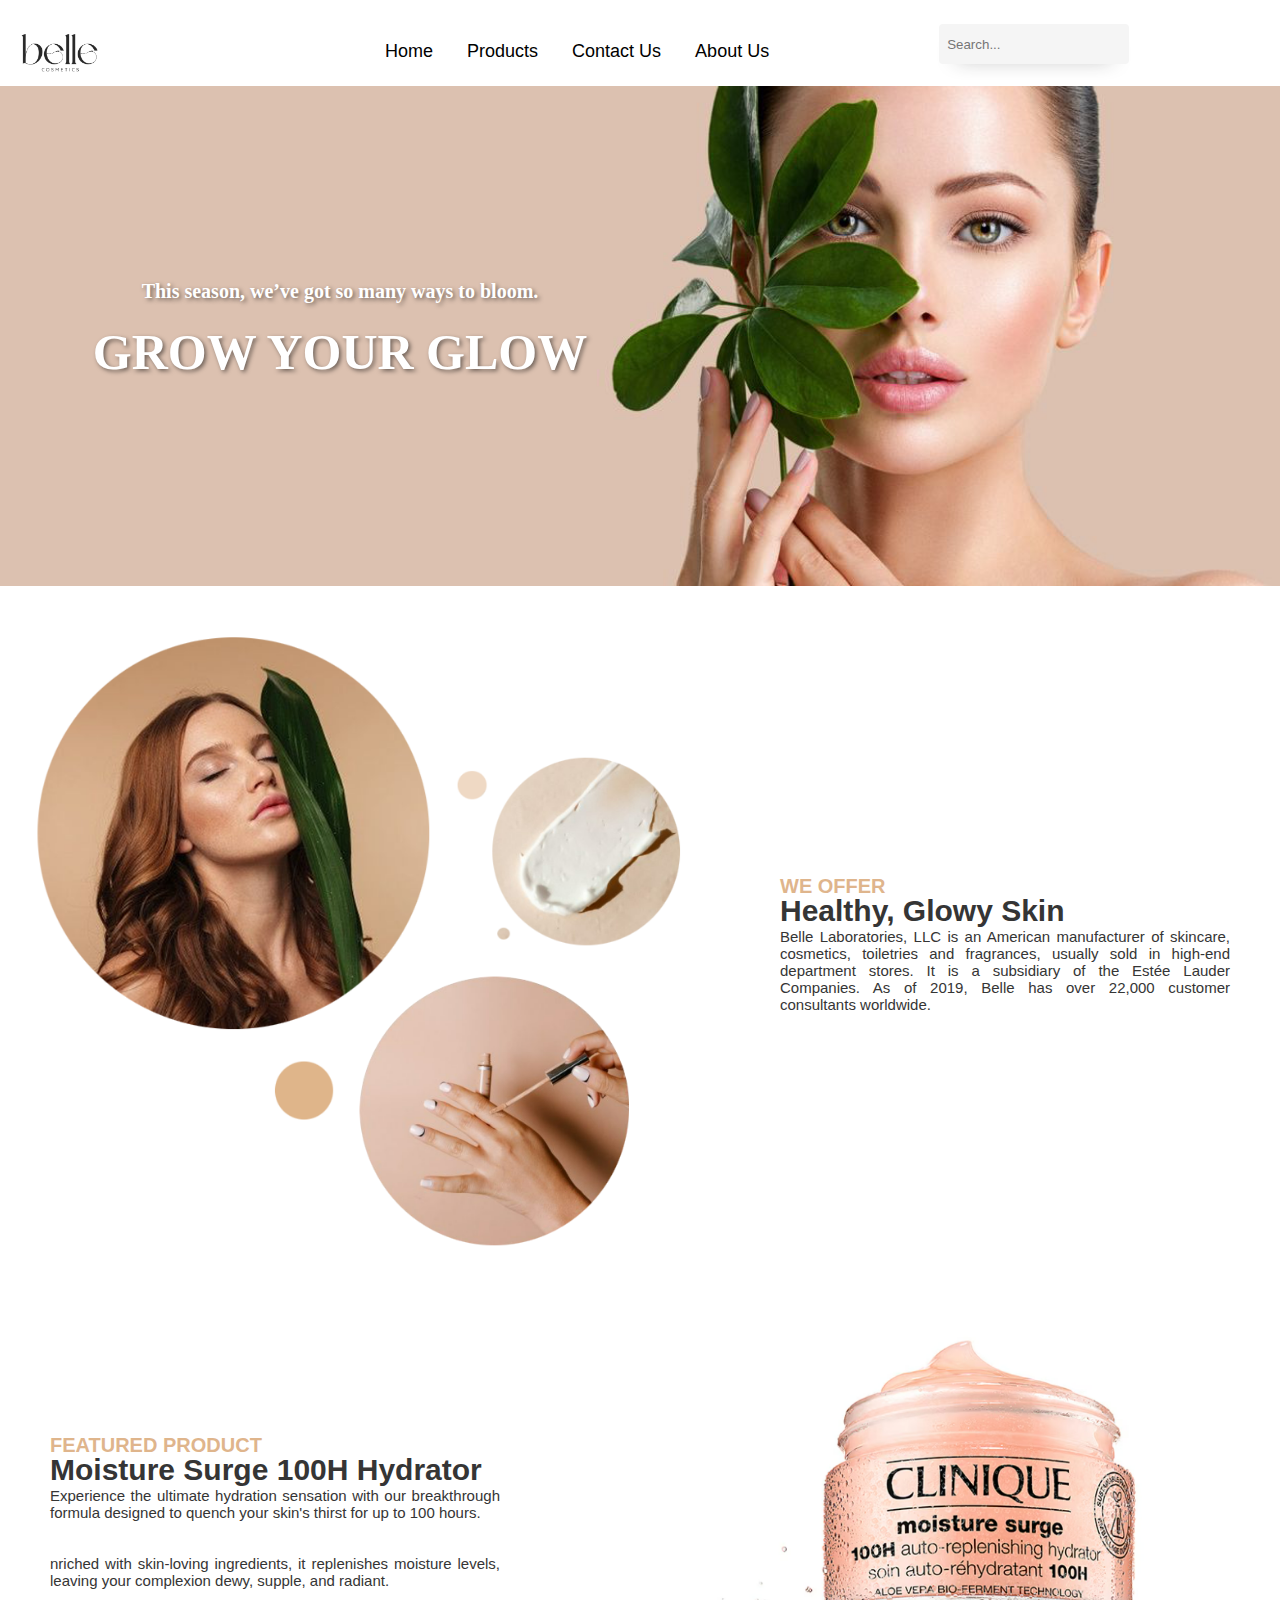
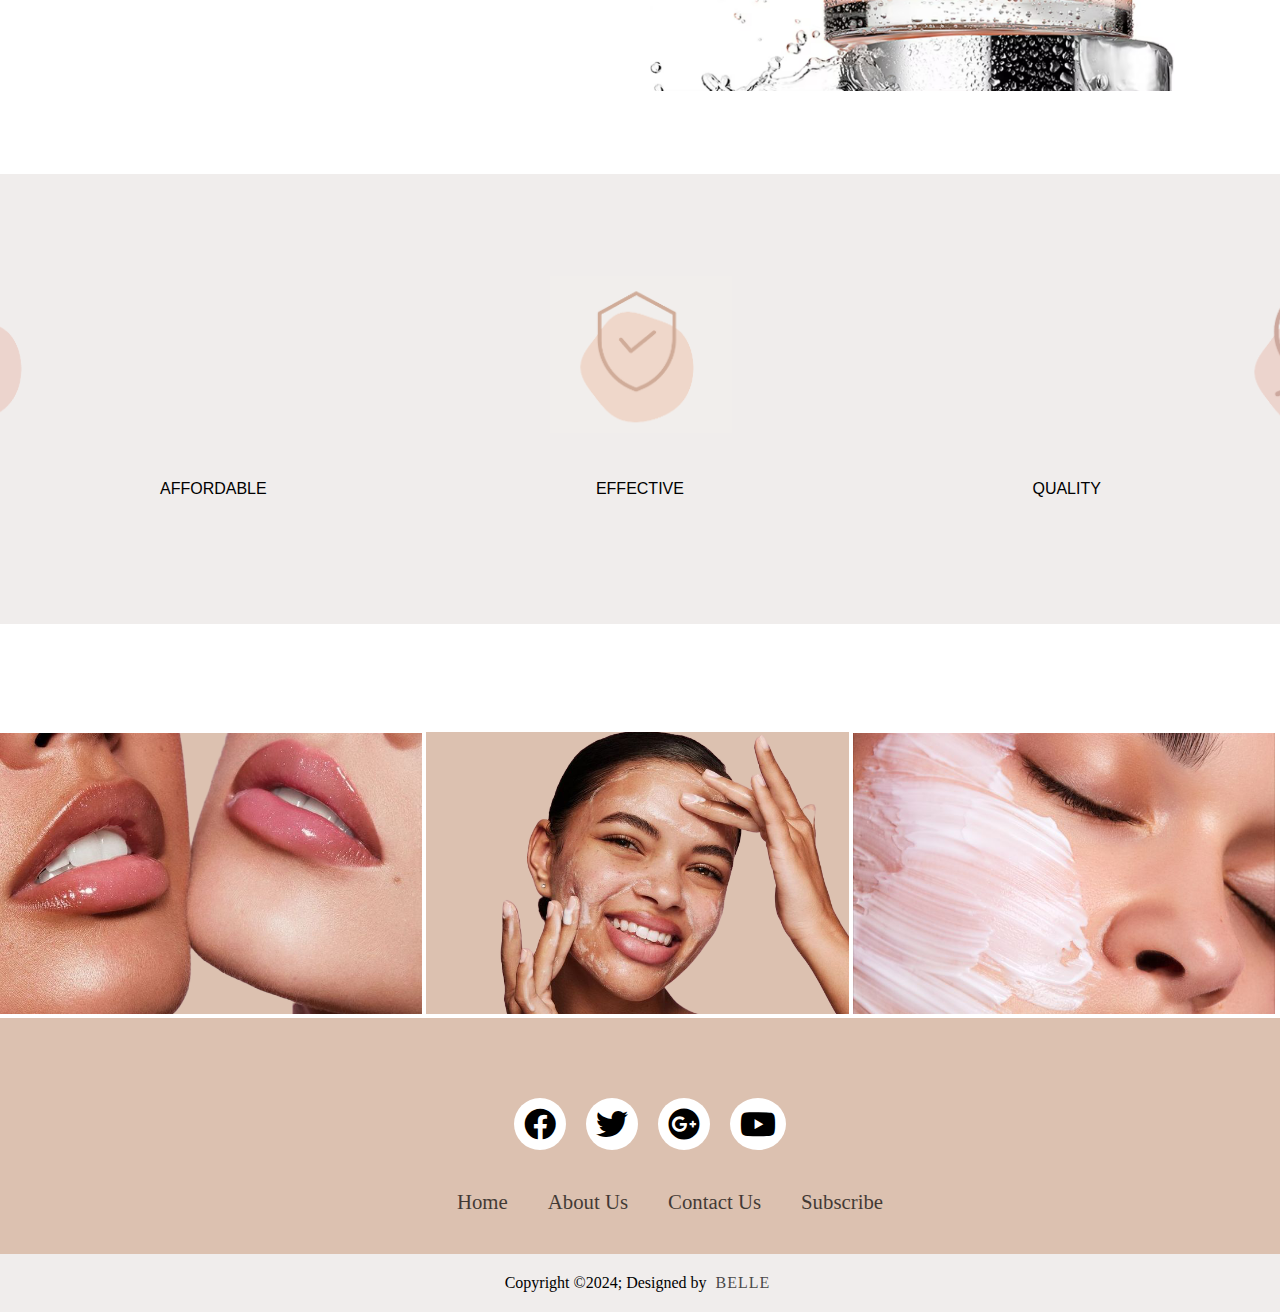
<file: index.html>
<!DOCTYPE html>
<html lang="en">
<head> 
<meta charset="UTF-8">
<meta name="viewport" content="width=device-width, initial-scale=1.0">
<link rel="stylesheet" href="https://cdnjs.cloudflare.com/ajax/libs/font-awesome/5.15.4/css/all.min.css">
<link rel="stylesheet" href="styles.css">
<title>Index</title> 

</head>

<body> 
<!--LOGO-->
<div class = "l">
</div><br>
<!--MENU SA TAAS-->
<nav class="links">
    <img src="logo.png" alt="Logo">
    <ul>
        <li><a href="index.html">Home</a></li>
        <li><a href="products.html">Products</a></li>
        <li><a href="contactus.html">Contact Us</a></li>
		<li><a href="aboutus.html">About Us</a></li>
    </ul>
    <input class="input" name="text" placeholder="Search..." type="search">
</nav>




<div class="first">
    <h3>This season, we’ve got
so many ways to bloom.</h3>
    <h1>GROW YOUR GLOW</h1>  
</div>

<div class="third">
    <div class="third-image">
        <img src="third.png" alt="Third Image">
    </div>
    <div class="third-text">
	<h6>WE OFFER</h6><br><br>
        <h1>Healthy, Glowy Skin</h1>
		<p> Belle Laboratories, LLC is an American manufacturer of skincare, cosmetics, toiletries and fragrances, usually sold in high-end department stores. It is a subsidiary of the Estée Lauder Companies. As of 2019, Belle has over 22,000 customer consultants worldwide. </p>
    </div>
</div>

<div class = "seventh">
    
    <div class="seventh-text">
	<h6>FEATURED PRODUCT</h6><br><br>
        <h1>Moisture Surge 100H Hydrator</h1>
		<p> Experience the ultimate hydration sensation with our breakthrough formula designed to quench your skin's thirst for up to 100 hours.  <br> <br> <br>
nriched with skin-loving ingredients, it replenishes moisture levels, leaving your complexion dewy, supple, and radiant. </p>
    </div>
	<div class="seventh-image">
        <img src="Screenshot 2024-04-27 231246.png" alt="fifth">
    </div>
</div>

<br> <br> <br>
<div class = "sixth">
<img src = "sixth.png" alt="sixth">
<div class="sixone">
	<p> AFFORDABLE </p>
    </div>
    <div class="sixtwo">
	<p> EFFECTIVE </p>
    </div>
    <div class="sixthree">
	<p> QUALITY </p>
</div>
</div>
<br> <br> <br>
<br> <br> <br>

<div class="second">
    <div class="overlay">
      <div class="text">For plump, dewy skin that’s totally refreshed.</div>
    </div>
    <img src="img3.png" alt="Image 1">
    <img src="img1.png" alt="Image 2">
    <img src="img2.png" alt="Image 3">
</div>  

<footer>
    <div class="footerContainer">
        <div class="socialIcons">
			<a href="https://www.facebook.com/profile.php?id=100004992468957" target="_blank"><i class="fab fa-facebook"></i></a>
            <a href="https://twitter.com/adamson_u?ref_src=twsrc%5Egoogle%7Ctwcamp%5Eserp%7Ctwgr%5Eauthor" target="_blank"><i class="fab fa-twitter"></i></a>
			<a href=""><i class="fab fa-google-plus"></i></a>
			<a href="https://www.youtube.com/embed/ZwKjkkiBBH8?si=tKYxJpfJ2p2rVz3i" target="_blank">
			<i class="fab fa-youtube"></i></a>
        </div>
        <div class="footerNav">
            <ul><li><a href="index.html">Home</a></li>
                <li><a href="aboutus.html">About Us</a></li>
                <li><a href="contactus.html">Contact Us</a></li>
                <li><a href="contactus.html">Subscribe</a></li>
            </ul>
        </div>

    </div>
    <div class="footerBottom">
        <p>Copyright &copy;2024; Designed by <span class="designer">BELLE</span></p>
    </div>
</footer>

</body>
</html>
</file>
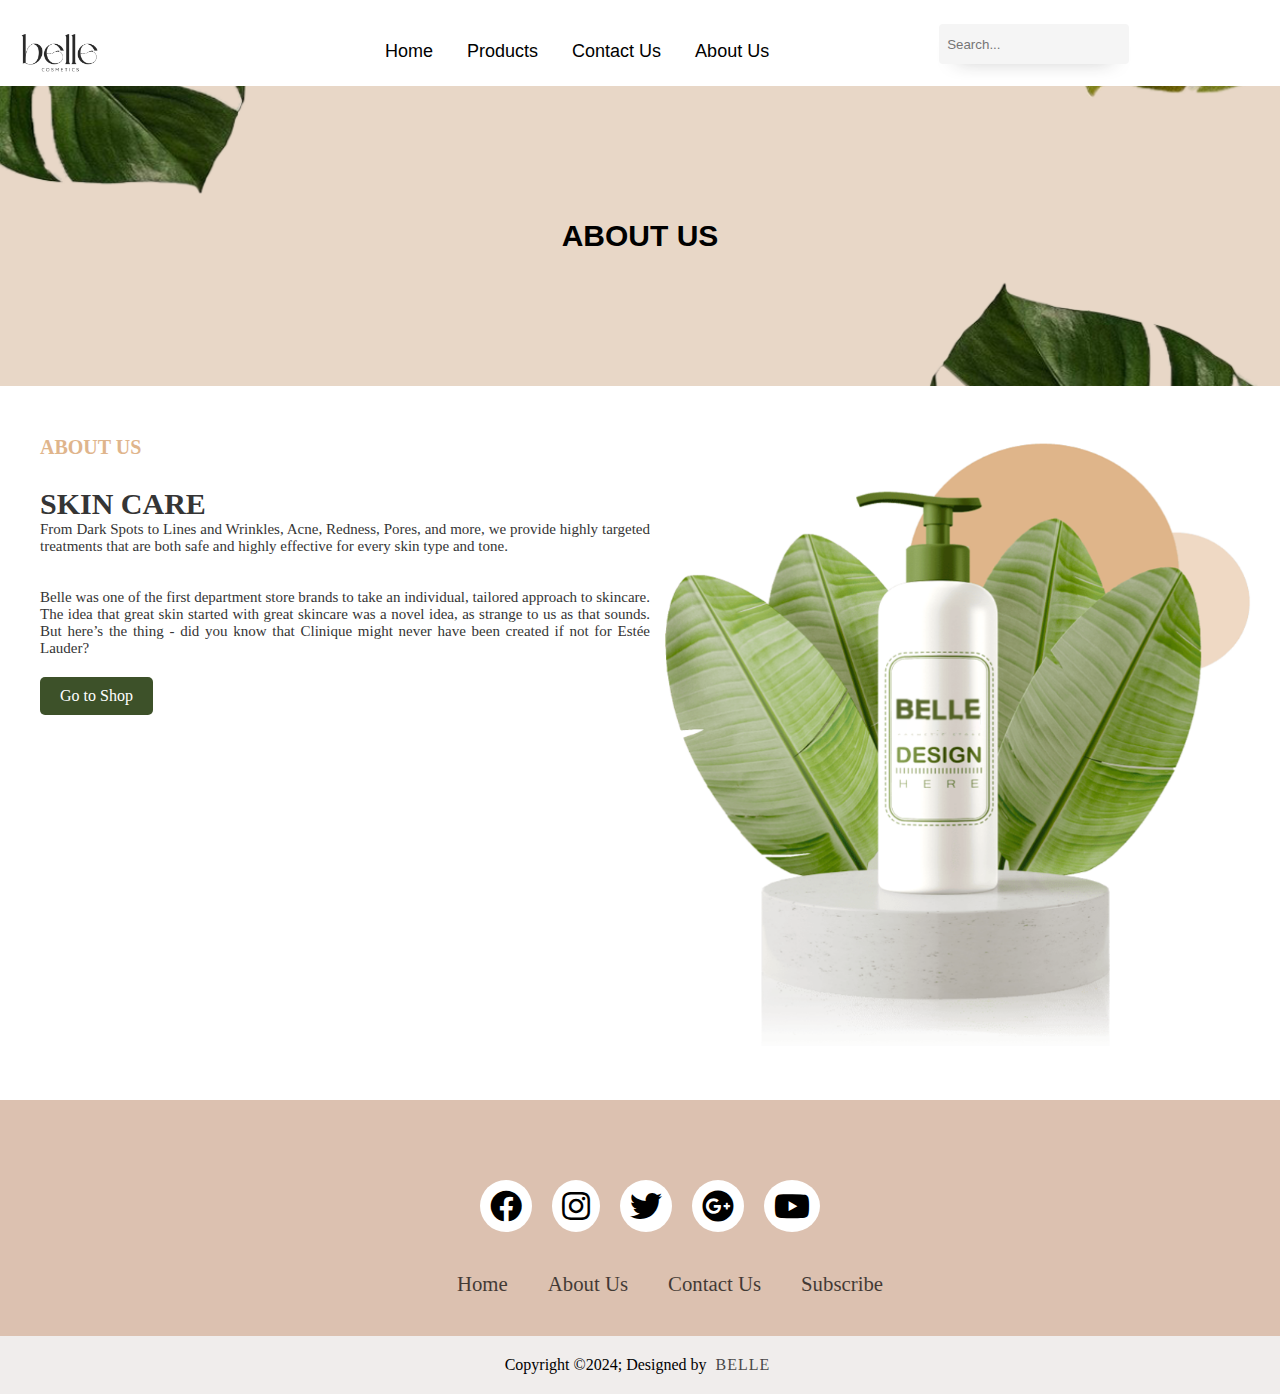
<file: aboutus.html>
<!DOCTYPE html>
<html lang="en">
<head> 
<meta charset="UTF-8">
<meta name="viewport" content="width=device-width, initial-scale=1.0">
<link rel="stylesheet" href="https://cdnjs.cloudflare.com/ajax/libs/font-awesome/5.15.4/css/all.min.css">
<link rel="stylesheet" href="styles.css">
<title>About Us</title> 
</head>

<body> 
<!--LOGO-->
<div class="l">
</div><br>
<!--MENU SA TAAS-->
<nav class="links">
    <img src="logo.png" alt="Logo">
    <ul>
        <li><a href="index.html">Home</a></li>
        <li><a href="products.html">Products</a></li>
        <li><a href="contactus.html">Contact Us</a></li>
        <li><a href="aboutus.html">About Us</a></li>
    </ul>
    <input class="input" name="text" placeholder="Search..." type="search">
</nav>

<div class = "fourth">
    <h1> ABOUT US </h1>
    <img src="fourth2.png" alt="">
</div>

<section class="fifth">
    <div class="fifth-text">
        <h6>ABOUT US</h6><br>
        <h1>SKIN CARE</h1>
        <p> From Dark Spots to Lines and Wrinkles, Acne, Redness, Pores, and more, we provide highly targeted treatments that are both safe and highly effective for every skin type and tone. <br> <br> <br> Belle was one of the first department store brands to take an individual, tailored approach to skincare. The idea that great skin started with great skincare was a novel idea, as strange to us as that sounds. But here’s the thing - did you know that Clinique might never have been created if not for Estée Lauder?</p>
        <div class="button-container">
            <a href="products.html" class="simple-button">Go to Shop</a>
        </div>
    </div>     
    <aside class="fifth-image">
        <img src="fifth.png" alt="fifth">
    </aside>
</section>




<footer>
    <div class="footerContainer">
        <div class="socialIcons">
            <a href="https://www.facebook.com/profile.php?id=100004992468957" target="_blank"><i class="fab fa-facebook"></i></a>
            <a href="https://www.instagram.com/itsarababy_?igsh=eXg1dTBqbHlvdDgx&utm_source=qr" target="_blank"><i class="fab fa-instagram"></i></a>
            <a href="https://twitter.com/adamson_u?ref_src=twsrc%5Egoogle%7Ctwcamp%5Eserp%7Ctwgr%5Eauthor" target="_blank"><i class="fab fa-twitter"></i></a>
            <a href=""><i class="fab fa-google-plus"></i></a>
            <a href="https://www.youtube.com/embed/ZwKjkkiBBH8?si=tKYxJpfJ2p2rVz3i" target="_blank">
            <i class="fab fa-youtube"></i></a>
        </div>
        <div class="footerNav">
            <ul>
                <li><a href="index.html">Home</a></li>
                <li><a href="aboutus.html">About Us</a></li>
                <li><a href="contactus.html">Contact Us</a></li>
                <li><a href="contactus.html">Subscribe</a></li>
            </ul>
        </div>
    </div>
    <div class="footerBottom">
        <p>Copyright &copy;2024; Designed by <span class="designer">BELLE</span></p>
    </div>
</footer>

</body>
</html>
</file>
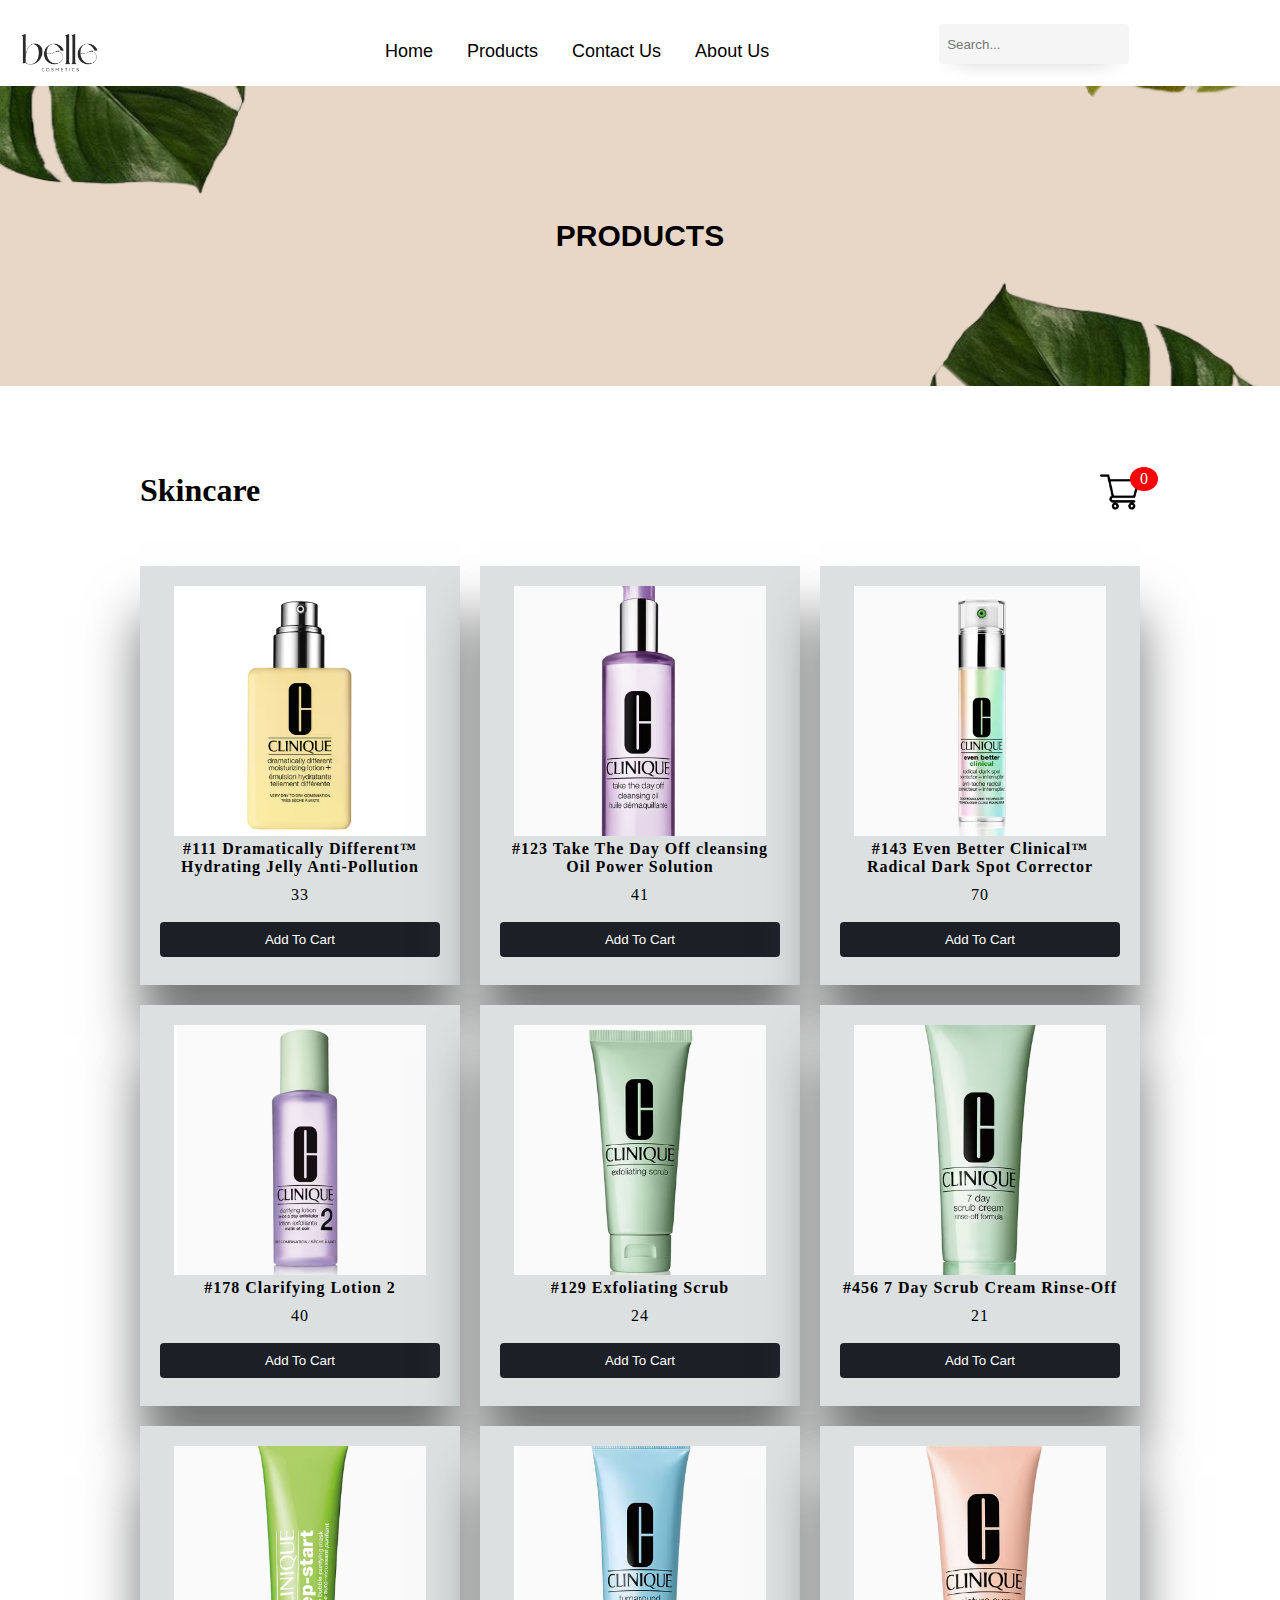
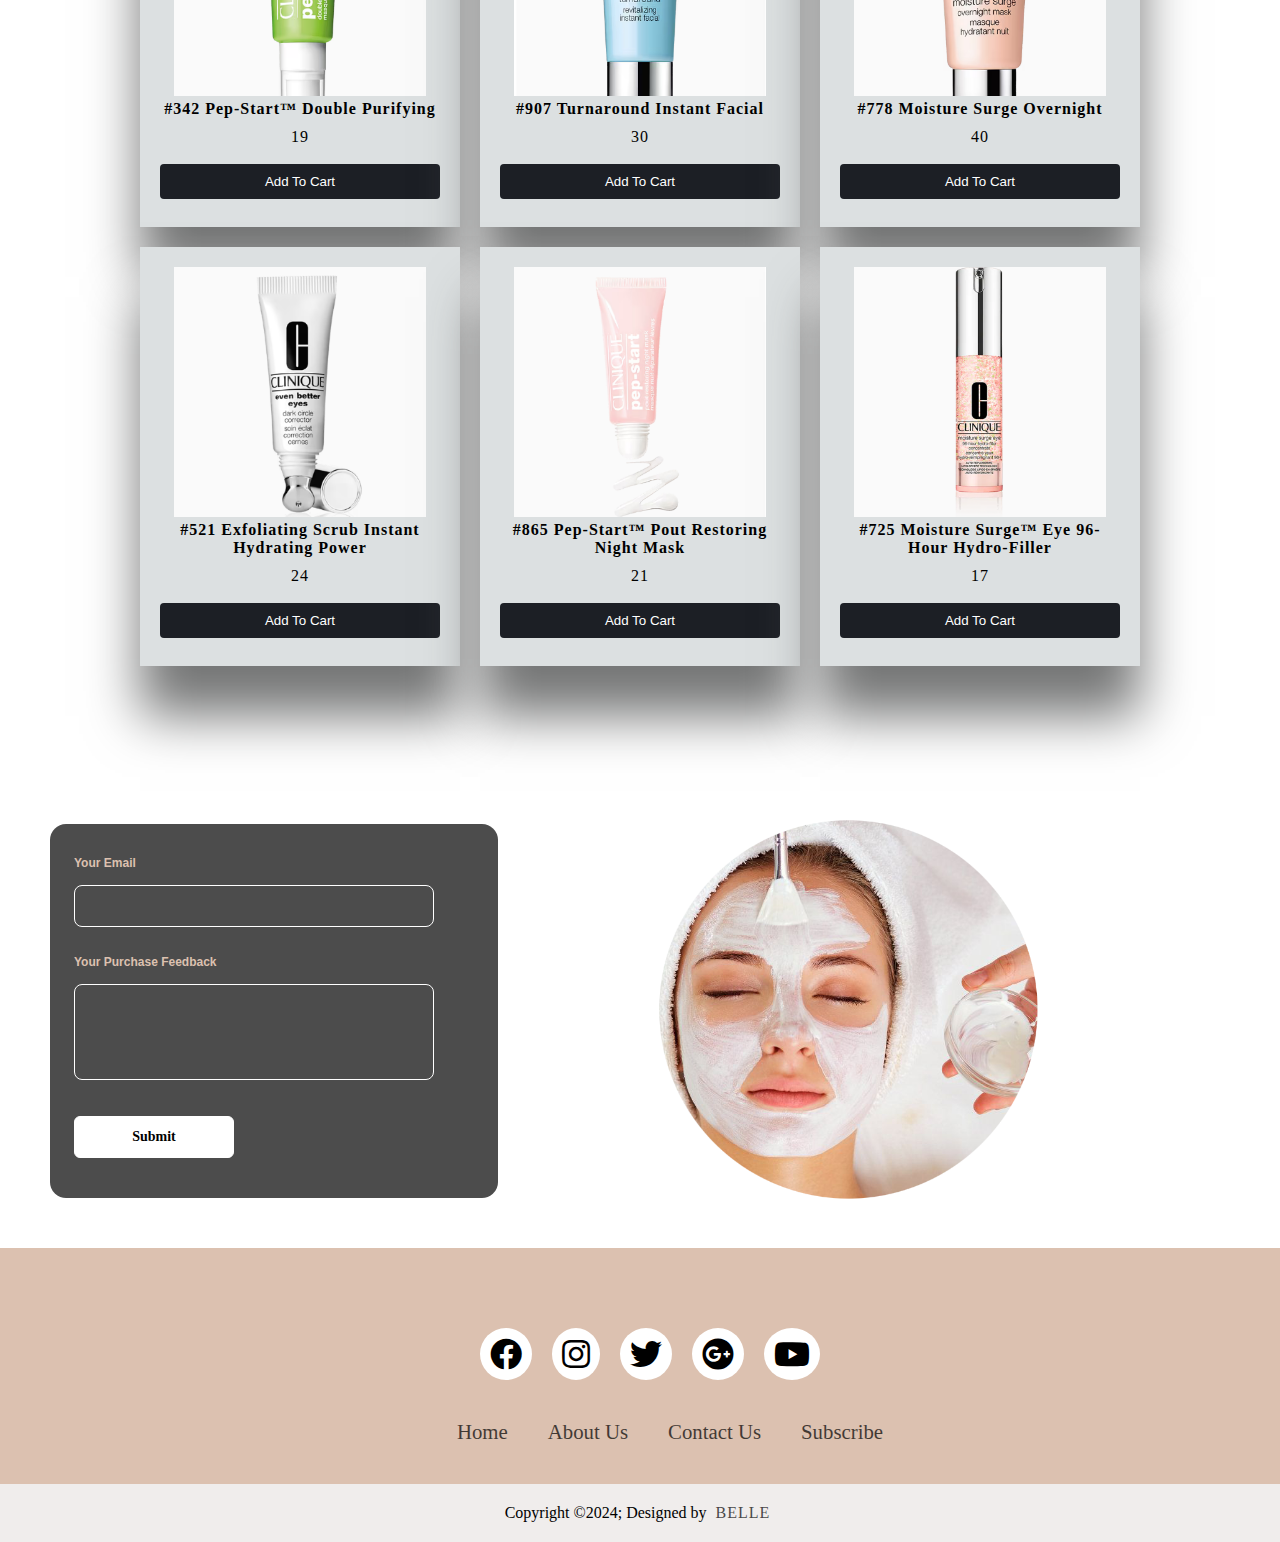
<file: products.html>
<!DOCTYPE html>
<html lang="en">
<head>
    <meta charset="UTF-8">
    <meta http-equiv="X-UA-Compatible" content="IE=edge">
    <meta name="viewport" content="width=device-width, initial-scale=1.0">
    <link rel="stylesheet" href="https://cdnjs.cloudflare.com/ajax/libs/font-awesome/5.15.4/css/all.min.css">
    <title>Products</title>
    <link rel="stylesheet" href="styles.css">
</head>
<body class="">

    <!--LOGO-->
<div class="l"></div><br>
<!--MENU SA TAAS-->
<nav class="links">
    <img src="logo.png" alt="Logo">
    <ul>
        <li><a href="index.html">Home</a></li>
        <li><a href="products.html">Products</a></li>
        <li><a href="contactus.html">Contact Us</a></li>
        <li><a href="aboutus.html">About Us</a></li>
    </ul>
    <input class="input" name="text" placeholder="Search..." type="search">
</nav>
<div class="fourth">
    <h1> PRODUCTS </h1>
    <img src="fourth2.png">
</div>
<br> <br> 
    
    <div class="container">
        <header>
            <h1>Skincare</h1>
            <div class="shopping">
                <img src="shopping-cart.png">
                <span class="quantity">0</span>
            </div>
        </header>

        <div class="list">
          
        </div>
    </div>
    <div class="card">
        <h1>Your Shopping Cart</h1>
        <ul class="listCard">
        </ul>
        <div class="checkOut">
            <div class="total">0</div>
            <div class="closeShopping">Close</div>
        </div>
        <div id="confirmationModal" class="modal">
            <div class="modal-content">
              <span class="close">&times;</span>
              <p>Please input your information</p><br>
              <label for="name">Name:</label>
              <input type="text" id="name" name="name">
              <label for="contact">Contact Number:</label>
              <input type="text" id="contact" name="contact">
              <label for="address">Shipping Address:</label>
              <textarea id="address" name="address"></textarea>
              <p>Select Payment Method:</p>
              <select id="paymentMethod">
                <option value="cash">Cash</option>
                <option value="gcash">G-Cash</option>
                <option value="card">Card</option>
              </select>
              <button id="confirmBtn">Confirm</button>
              <button id="cancelBtn">Cancel</button>
            </div>
          </div>
          
    </div><br><br><br>
    <br><br><br>


    <script src="app.js"></script>

<div class="form-wrapper">
  <div class="form-container">
    <form class="form">
      <div class="form-group">
        <label for="email">Your Email</label>
        <input type="text" id="email" name="email" required="">
      </div>
      <div class="form-group">
        <label for="textarea">Your Purchase Feedback</label>
        <textarea name="textarea" id="textarea" rows="10" cols="50" required=""></textarea>
      </div>
      <button class="form-submit-btn" type="submit">Submit</button>
    </form>
  </div>
    <img src="fproducts.png" alt="Image" class="form-image">
</div>
<!-- Footer -->
<footer>
    <div class="footerContainer">
        <div class="socialIcons">
			<a href="https://www.facebook.com/profile.php?id=100004992468957" target="_blank"><i class="fab fa-facebook"Facebook</a></i>
			<a href="https://www.instagram.com/itsarababy_?igsh=eXg1dTBqbHlvdDgx&utm_source=qr" target="_blank"><i class="fab fa-instagram"></i></a>
			<a href="https://twitter.com/adamson_u?ref_src=twsrc%5Egoogle%7Ctwcamp%5Eserp%7Ctwgr%5Eauthor" target="_blank"><i class="fab fa-twitter"></i></a>
			<a href=""><i class="fab fa-google-plus"></i></a>
			<a href="https://www.youtube.com/embed/ZwKjkkiBBH8?si=tKYxJpfJ2p2rVz3i" target="_blank">
			<i class="fab fa-youtube"></i></a>
        </div>
        <div class="footerNav">
            <ul><li><a href="index.html">Home</a></li>
                <li><a href="aboutus.html">About Us</a></li>
                <li><a href="contactus.html">Contact Us</a></li>
                <li><a href="contactus.html">Subscribe</a></li>
            </ul>
        </div>

    </div>
    <div class="footerBottom">
        <p>Copyright &copy;2024; Designed by <span class="designer">BELLE</span></p>
    </div>
</footer>
</body>
</html>
</file>
<file: styles.css>
* {
    margin: 0;
}

.links {
    display: flex;
    align-items: center;
}

.links img {
    margin: 10px 10px;
    margin-right: 275px; /* Adjust margin as needed */
    width: 100px;
    height: auto;
}


.links ul {
    list-style-type: none;
    margin: 0;
    padding: 0;
}

.links ul li {
    font-family: 'Arvo', sans-serif;
    display: inline;
    margin-right: 30px;
    font-size: 18px;
    font-weight: 800;
    cursor: pointer;
    position: relative;
    border: none;
    background: none;
    transition: color 400ms cubic-bezier(0.25, 0.8, 0.25, 1);
}

.links ul li:last-child {
    margin-right: 0;
}

.links ul li a {
    text-decoration: none;
    color: black;
    font-weight: normal;
}

.links ul li a:hover {
    color: #DCACB1;
}

.links ul li:hover::after {
    width: 100%;
    left: 0%;
}

.links ul li::after {
    content: "";
    pointer-events: none;
    left: 50%;
    bottom: -2px;
    position: absolute;
    width: 0;
    height: 2px;
    background-color: #DCACB1;
    transition: width 400ms cubic-bezier(0.25, 0.8, 0.25, 1), left 400ms cubic-bezier(0.25, 0.8, 0.25, 1);
}

.links input {
    max-width: 190px;
    background-color: #f5f5f5;
    color: #242424;
    padding: .15rem .5rem;
    min-height: 40px;
    border-radius: 4px;
    outline: none;
    border: none;
    line-height: 1.15;
    box-shadow: 0px 10px 20px -18px;
    margin-left: 170px;
}

.links input:focus {
    border-bottom: 2px solid #5b5fc7;
    border-radius: 4px 4px 2px 2px;
}

.links input:hover {
    outline: 1px solid lightgrey;
}

.first {
    background-image: url('index1.png');
    background-size: cover;
    background-position: center;
    width: 100%;
    height: 500px; /* Set the height as needed */
    display: flex;
    flex-direction: column;
    align-items: center;
    justify-content: center;
	margin: 0;
	padding: 0;
}

.first h3 {
    margin: 0px 0px; 
    color: white; /* Set text color */
    margin-right: 600px; 
    font-size: 20px; /* Set font size to make it bigger */
    text-shadow: 2px 2px 4px rgba(0, 0, 0, 0.5); /* Add shadow to h3 */
    padding: 10px; /* Add padding to ensure text doesn't touch the border */
}

.first h1 {
    margin: 10px 0;
	margin-bottom: 20px;
    margin-right: 600px; /* Adjust margin as needed */
    color: white; /* Set text color */
    font-size: 50px; /* Set font size to make it bigger */
    font-family: 'Gentium Basic', serif; /* Change font family */
    font-weight: bold;
    text-shadow: 2px 2px 4px rgba(0, 0, 0, 0.5); /* Add shadow to h1 */
}

.firstbtn {
    margin-right: 650px;
    padding: 0px 10px; /* Adjust padding to fit the text */
    background-color: rgba(255, 255, 255, 0.5); /* Adjust opacity here */
    color: black;
    cursor: pointer;
    border-radius: 30px;
    transition: all 0.4s ease;
    outline: none;
    position: relative;
    overflow: hidden;
    align-content: center;
  }
  
  .firstbtn button {
    text-decoration: none; /* Remove underline */
    color: inherit; 
    background: transparent; 
    border: none; /* Ensure button border is removed */
    cursor: pointer; /* Ensure button cursor is pointer */
    font-size: 1.3rem;
    font-family: 'Nunito Sans', sans-serif; /* Change font family */
  }
  
.firstbtn::after {
  content: "";
  position: absolute;
  top: 0;
  left: 0;
  width: 100%;
  height: 100%;
  background: radial-gradient(
    circle,
    rgba(255, 255, 255, 0.25) 0%,
    rgba(255, 255, 255, 0) 70%
  );
  transform: scale(0);
  transition: transform 0.5s ease;
}

.firstbtn:hover::after {
  transform: scale(4);
}

.firstbtn:hover {
  background: #315609;
  color: white;
}

.button-container {
    margin-top: 20px; /* Adjust the spacing as needed */
}

.simple-button {
    display: inline-block;
    padding: 10px 20px;
    background-color: #3d5129;
    color: #fff;
    border: none;
    border-radius: 5px;
    cursor: pointer;
    text-decoration: none; /* Removes default underline */
    font-size: 16px;
    transition: background-color 0.3s ease;
}

.simple-button:hover {
    background-color: #315609;
}


.second {
  position: relative;
  display: inline-block;
}

.second img {
	width:33%;
  height: auto;
}

.overlay {
  position: absolute;
  top: 0;
  bottom: 0;
  left: 0;
  right: 0;
  background-color: rgba(255, 255, 255, 0.9);
  transition: opacity 0.5s;
  opacity: 0;
}

.second:hover .overlay {
  opacity: 1;
}

.text {
  font-family: 'Nunito Sans', sans-serif; /* Change font family */
  color: #dcc1b0;
  font-size: 50px;
  position: absolute;
  top: 50%;
  left: 50%;
  transform: translate(-50%, -50%);
  text-align: center;
  opacity: 0;
  transition: opacity 0.5s;
}

.second:hover .text {
  opacity: 1;
}
    

.third {
    display: flex; /* Use flexbox */
    align-items: center; /* Center vertically */
}

.third-image img {
    margin: 25px 30px; /* Adjust margin as needed */
    width: 85%; /* Adjust image width */
    height: auto;
}



.third-text h6 {
    font-family: 'Nunito Sans', sans-serif;
    color: #dfb58c;
	font-size: 20px;
}

.third-text h1 {
	margin-top: -40px;
    font-size: 30px;
    font-family: 'Gentium Basic', sans-serif;
    color: #353535;
	width: 500px;
	box-sizing: border-box;
	padding-right: 50px;
	text-align: justify;
}

.third-text p {
	font-size: 15px;
	font-family: 'Nunito Sans', sans-serif;
	color: #353535;
	width: 500px;
	box-sizing: border-box;
	padding-right: 50px;
	text-align: justify;
}

.fourth 
    {
        position: relative; /* Establish positioning context */
        width: auto; /* Adjust width as needed */
        height: 300px; /* Adjust height as needed */
        overflow: hidden; /* Hide overflowing content */
        }
        
        .fourth h1 {
            position: absolute; /* Position the h1 absolutely */
            top: 50%; /* Align h1 vertically in the middle */
            left: 50%; /* Align h1 horizontally in the middle */
            transform: translate(-50%, -50%); /* Center h1 precisely */
            margin: 0; /* Reset margin */
            font-family: 'Gentium Basic', sans-serif;
            font-size: 30px;
            color: black; /* Set text color */
            z-index: 1; /* Ensure h1 is above the img */
        }
        
        .fourth img {
            width: 100%; /* You can also use specific width like px, %, etc. */
            height: 100%; /* Adjust height as needed */
            object-fit: cover; /* Maintain aspect ratio and cover entire container */
        }

        .fifth {
            display: flex;
            padding: 50px 20px;
        }
        
        .fifth-image img {
            width: 100%; /* Adjusted to fit the container */
            height: auto;
        }
        
        .fifth-text h6 {
            font-size: 20px;
            color: #dfb58c;
            margin-bottom: 10px; /* Added margin for spacing */
        }
        
        .fifth-text h1 {
            font-size: 30px;
            color: #353535;
            text-align: justify;
        }
        
        .fifth-text p {
            font-size: 15px;
            color: #353535;
            text-align: justify;
        }
        
        /* Additional CSS for spacing and layout adjustments */
        .fifth-text {
            flex: 1; /* Adjusted to allow flexibility */
            padding-left: 20px; /* Adjusted for consistent spacing */
        }
        
        .fifth-image {
            flex: 1; /* Adjusted to allow flexibility */
        }
        
.sixth {
        margin: 0;
        padding: 0;
        position: relative;
        width: 100%;
    }

    .sixth img {
        display: block;
        width: 100%;
        height: 50vh; 
        object-fit: cover; /* Ensure the image covers the entire container */
    }

    .sixone, .sixtwo, .sixthree {
        position: absolute;
        color: black; /* Text color */
        text-align: center;
		    font-family: 'Gentium Basic', sans-serif;
        width: calc(100% / 3); /* Divide the width into three equal parts */
        top: 70%; /* Adjust the vertical position as needed */
        transform: translateY(-50%);

    }

    .sixone {
        left: 0; /* Position the first column to the left */
    }

    .sixtwo {
        left: 33.33%; /* Position the second column in the middle */
    }

    .sixthree {
        right: 0; /* Position the third column to the right */
    }
	
.seventh {
    display: flex; /* Use flexbox */
    align-items: center; /* Center vertically */
}

.seventh-image img {
    margin: 25px 30px; /* Adjust margin as needed */
    width: 70%; /* Adjust image width */
    height: auto;
	margin-left: 150px;
}

.seventh-text h6 {
    font-family: 'Nunito Sans', sans-serif;
    color: #dfb58c;
	font-size: 20px;
		padding-left: 50px;
}

.seventh-text h1 {
	margin-top: -40px;
    font-size: 30px;
    font-family: 'Gentium Basic', sans-serif;
    color: #353535;
	width: 500px;
	box-sizing: border-box;
	padding-left: 50px;
	text-align: justify;
}

.seventh-text p {
	font-size: 15px;
	font-family: 'Nunito Sans', sans-serif;
	color: #353535;
	width: 500px;
	box-sizing: border-box;
	padding-left: 50px;
	text-align: justify;
}

/*eight*/
.sec {
    padding: 10px 5%;
}

.products {
    display: grid;
    grid-template-columns: repeat(auto-fit, minmax(300px, 1fr));
    gap: 10px; /* Reduced the gap between grid items */
}

.card1 {
    background: white;
    box-shadow: 0 10px 20px rgba(0, 0, 0, 0.2);
    border-radius: 5px;
    padding: 10px; 
    width: 195px; 
	    margin-left: 10px; /* Add margin to move the card to the right */

}

.card1 img {
    height:160px;
    width: 100%;
}

.desc1 {
    padding: 10px 20px; /* Adjusted padding */
    opacity: 0.8;
	font-size: 10px;
}

.name1 {
    font-weight: 200;
    font-size: 15px;
    color: black; /* Corrected color name */
    padding: 0 20px;
}

.box1 {
    display: flex;
    justify-content: space-between;
    align-items: center;
    padding: 10px;
}

.price1 {
    color: black;
    font-size: 15px;
    font-weight: bold;
}

.btn1 {
    font-size: 13px;
    color: black;
    padding: 10px 18px;
    font-weight: 900;
    border: 1px solid black;
    border-radius: 20px;
}

.btn1:hover {
    cursor: pointer;
    background-color: #d2bda8;
    color: white;
}

.quantity1 {
    display: flex;
    align-items: center;
}

.quantity-input {
    width: 20px;
    padding: 5px;
    margin-right: 10px;
	margin-left: 10px;
}

footer{
    background-color: #dcc1b0;
}
.footerContainer{
    width: 100%;
    padding: 70px 10px 10px ;
}
.socialIcons{
    display: flex;
    justify-content: center;
}
.socialIcons a{
    text-decoration: none;
    padding:  10px;
    background-color: white;
    margin: 10px;
    border-radius: 50%;
}
.socialIcons a i{
    font-size: 2em;
    color: black;
    opacity: 0,9;
}
/* Hover affect on social media icon */
.socialIcons a:hover{
    background-color: #111;
    transition: 0.5s;
}
.socialIcons a:hover i{
    color: white;
    transition: 0.5s;
}
.footerNav{
    margin: 30px 0;
}
.footerNav ul{
    display: flex;
    justify-content: center;
    list-style-type: none;
}
.footerNav ul li a{
    color:black;
    margin: 20px;
    text-decoration: none;
    font-size: 1.3em;
    opacity: 0.7;
    transition: 0.5s;

}
.footerNav ul li a:hover{
    opacity: 1;
}
.footerBottom{
    background-color: #f0edec;
    padding: 20px;
    text-align: center;
}
.footerBottom p{
    color: black;
}
.designer{
    opacity: 0.7;
    text-transform: uppercase;
    letter-spacing: 1px;
    font-weight: 400;
    margin: 0px 5px;
}
@media (max-width: 700px){
    .footerNav ul{
        flex-direction: column;
    } 
    .footerNav ul li{
        width:100%;
        text-align: center;
        margin: 10px;
    }
    .socialIcons a{
        padding: 8px;
        margin: 4px;
    }
}

.form-wrapper {
  display: flex;
  align-items: center;
}

.form-container {
  margin: 50px;
  width: 400px;
  background-color: rgba(0, 0, 0, 0.7); /* Adjust the alpha value (0.7 in this case) to change the opacity */
  padding: 32px 24px;
  font-size: 14px;
  font-family: inherit;
  color: white;
  border-radius: 16px;
  margin-right: 150px; /* Add margin to create space between the form container and the image */
}

.form-image {
  width: 400px; /* Adjust the width of the image as needed */
  height: auto;
}


.form-container button:active {
  scale: 0.95;
}

.form-container .form {
  display: flex;
  flex-direction: column;
  gap: 20px;
}

.form-container .form-group {
  display: flex;
  flex-direction: column;
  gap: 2px;
}

.form-container .form-group label {
  display: block;
  margin-bottom: 5px;
  color: #dcc1b0;
  font-weight: 600;
  font-size: 12px;
  font-family: 'Nunito Sans', sans-serif; /* Change font family */
}

.form-container .form-group input {
  width: 90%;
  padding: 12px 16px;
  border-radius: 8px;
  color: #fff;
  font-family: inherit;
  background-color: transparent;
  border: 1px solid white;
}

.form-container .form-group textarea {
  width: 90%;
  padding: 12px 16px;
  border-radius: 8px;
  resize: none;
  color: #fff;
  height: 96px;
  border: 1px solid white;
  background-color: transparent;
  font-family: inherit;
}

.form-container .form-group input::placeholder {
  opacity: 0.5;
}

.form-container .form-group input:focus {
  outline: none;
  border-color: #e81cff;
}

.form-container .form-group textarea:focus {
  outline: none;
  border-color: white;
}

.form-container .form-submit-btn {
  display: flex;
  align-items: flex-start;
  justify-content: center;
  align-self: flex-start;
  font-family: inherit;
  color: black;
  font-weight: 600;
  width: 40%;
  background: white;
  border: 1px solid white;
  padding: 12px 16px;
  font-size: inherit;
  gap: 8px;
  margin-top: 8px;
  cursor: pointer;
  border-radius: 6px;
}

.form-container .form-submit-btn:hover {
  background-color: #91a277;
  border-color: white;
  color: white;
  font-family: 'Nunito Sans', sans-serif; /* Change font family */

}


/* Main container */
.contact-form {
    background-color: #dcc1b0;
    color: black;
    font-family: 'Nunito Sans', sans-serif;
    padding: 50px;
	border-radius: 30px; /* Rounded corners */
}

/* Heading */
.heading {
    font-family: 'Gentium Basic', serif;
    font-size: 36px;
    margin-bottom: 20px;
}

/* Paragraph */
.para {
    font-size: 18px;
    line-height: 1.5;
    margin-bottom: 30px;
}

/* Form container */
.contactForm {
    margin-bottom: 30px;
}

/* Input fields */
.input {
    width: 100%;
    padding: 10px;
    margin-bottom: 15px;
    border: 1px solid black;
    border-radius: 5px;
}

/* Submit button */
.submit {
    background-color: black;
    color: white;
    cursor: pointer;
    transition: background-color 0.3s ease-in-out;
}

.submit:hover {
    background-color: #333;
}

/* Map container */
.map-container {
    margin-bottom: 30px;
    position: relative;
}

/* Map background */
.mapBg {
    position: absolute;
    top: 0;
    left: 0;
    width: 100%;
    height: 100%;
    background-color: #000;
    opacity: 0.5;
}

/* Map */
.map {
    position: relative;
    z-index: 1;
}


/*ADD TO CART*/
body {
    margin: 0;
    padding: 0;
    width: 100%;
    overflow-x: hidden;
}

.container{
    width: 1000px;
    margin: auto;
    transition: 0.5s;
}
header{
    display: grid;
    grid-template-columns: 1fr 50px;
    margin-top: 50px;
}
header .shopping{
    position: relative;
    text-align: right;
}
header .shopping img{
    width: 40px;
}
header .shopping span{
    background: red;
    border-radius: 50%;
    display: flex;
    justify-content: center;
    align-items: center;
    color: #fff;
    position: absolute;
    top: -5px;
    left: 80%;
    padding: 3px 10px;
}
.list{
    display: grid;
    grid-template-columns: repeat(3, 1fr);
    column-gap: 20px;
    row-gap: 20px;
    margin-top: 50px;
}
.list .item{
    text-align: center;
    background-color: #DCE0E1;
    padding: 20px;
    box-shadow: 0 50px 50px #757676;
    letter-spacing: 1px;
}
.list .item img{
    width: 90%;
    height: 250px;
    object-fit: cover;
}
.list .item .title{
    font-weight: 600;
}
.list .item .price{
    margin: 10px;
}
.list .item button{
    background-color: #1C1F25;
    color: #fff;
    width: 100%;
    padding: 10px;
}
.card{
    position: fixed;
    top:0;
    left: 100%;
    width: 500px;
    background-color: #453E3B;
    height: 100vh;
    transition: 0.5s;
}
.active .card{
    left: calc(100% - 500px);
}
.active .container{
   transform: translateX(-200px);
}
.card h1{
    color: #DCACB1;
    font-weight: 100;
    margin: 0;
    padding: 0 20px;
    height: 80px;
    display: flex;
    align-items: center;
}
.card .checkOut{
    position: absolute;
    bottom: 0;
    width: 100%;
    display: grid;
    grid-template-columns: repeat(2, 1fr);

}
.card .checkOut div{
    background-color: #DCACB1;
    width: 100%;
    height: 70px;
    display: flex;
    justify-content: center;
    align-items: center;
    font-weight: bold;
    cursor: pointer;
}
.card .checkOut div:nth-child(2){
    background-color: #1C1F25;
    color: #fff;
}
.listCard li{
    display: grid;
    grid-template-columns: 100px repeat(3, 1fr);
    color: #fff;
    row-gap: 10px;
}
.listCard li div{
    display: flex;
    justify-content: center;
    align-items: center;
}
.listCard li img{
    width: 90%;
}
.listCard li button{
    background-color: #fff5;
    border: none;
}
.listCard .count{
    margin: 0 10px;
}

/* Modal styles */
.modal {
    display: none;
    position: fixed;
    z-index: 1;
    left: 0;
    top: 0;
    width: 100%;
    height: 100%;
    overflow: auto;
    background-color: rgba(0, 0, 0, 0.4);
  }
  
  /* Modal content */
  .modal-content {
    background-color: #333; /* Change background color to dark gray */
    margin: 15% auto;
    padding: 20px;
    border: 1px solid #888;
    width: 80%;
    text-align: center;
    color: white; /* Change text color to white */
    font-family: 'Gentium Basic', serif; /* Change font family */
  }
  
  /* Close button */
  .close {
    color: #aaa;
    float: right;
    font-size: 28px;
    font-weight: bold;
  }
  
  .close:hover,
  .close:focus {
    color: #fff; /* Change close button color on hover */
    text-decoration: none;
    cursor: pointer;
  }
  
  /* Input and textarea styles */
  input[type="text"],
  textarea {
    width: 100%;
    padding: 12px 20px;
    margin: 8px 0;
    box-sizing: border-box;
    border: 2px solid #ccc;
    border-radius: 4px;
    resize: none;
  }
  
  /* Select styles */
  select {
    width: 100%;
    padding: 12px 20px;
    margin: 8px 0;
    box-sizing: border-box;
    border: 2px solid #ccc;
    border-radius: 4px;
    background-color: #f8f8f8;
  }
  
  /* Button styles */
  button {
    background-color: #4CAF50; /* Green */
    color: white;
    padding: 14px 20px;
    margin: 8px 0;
    border: none;
    border-radius: 4px;
    cursor: pointer;
    width: 50%;
  }
  
  button:hover {
    background-color: #45a049; /* Darker green on hover */
  }
  
  /* Cancel button styles */
  #cancelBtn {
    background-color: #f44336; /* Red */
    width: 40%;
  }
  
  #cancelBtn:hover {
    background-color: #d32f2f; /* Darker red on hover */
  }
  
  /* Confirm button styles */
  #confirmBtn {
    background-color: #DCACB1; /* Blue */
    width: 40%;
  }
  
  #confirmBtn:hover {
    background-color: #da838c; /* Darker blue on hover */
  }

  /*Contact Us*/

.myinfo {
    margin: 50px;
    padding: 10px 0px; /* Add padding to the container */
    display: flex;
    position: relative;
    justify-content: center; /* Horizontally center content */
}

.myinfo img {
    width: 25%; /* Adjust as needed */
    height: auto; /* Maintain aspect ratio */
    padding-right: 50px; /* Adjust as needed */
    border-radius: 50%; /* Make the image circular */
}

  table {
    width: 50%;
    border-collapse: collapse;
}

th, td {
    border-collapse: collapse;
    padding: 6px 2px;
    text-align: center;
}

th {
    color: black;
    font-family: myFont;
    font-size: 40px;
    font-weight: lighter;
}

@font-face{
    font-family: myFont;
    src:url(alwyn.ttf)
}
</file>
